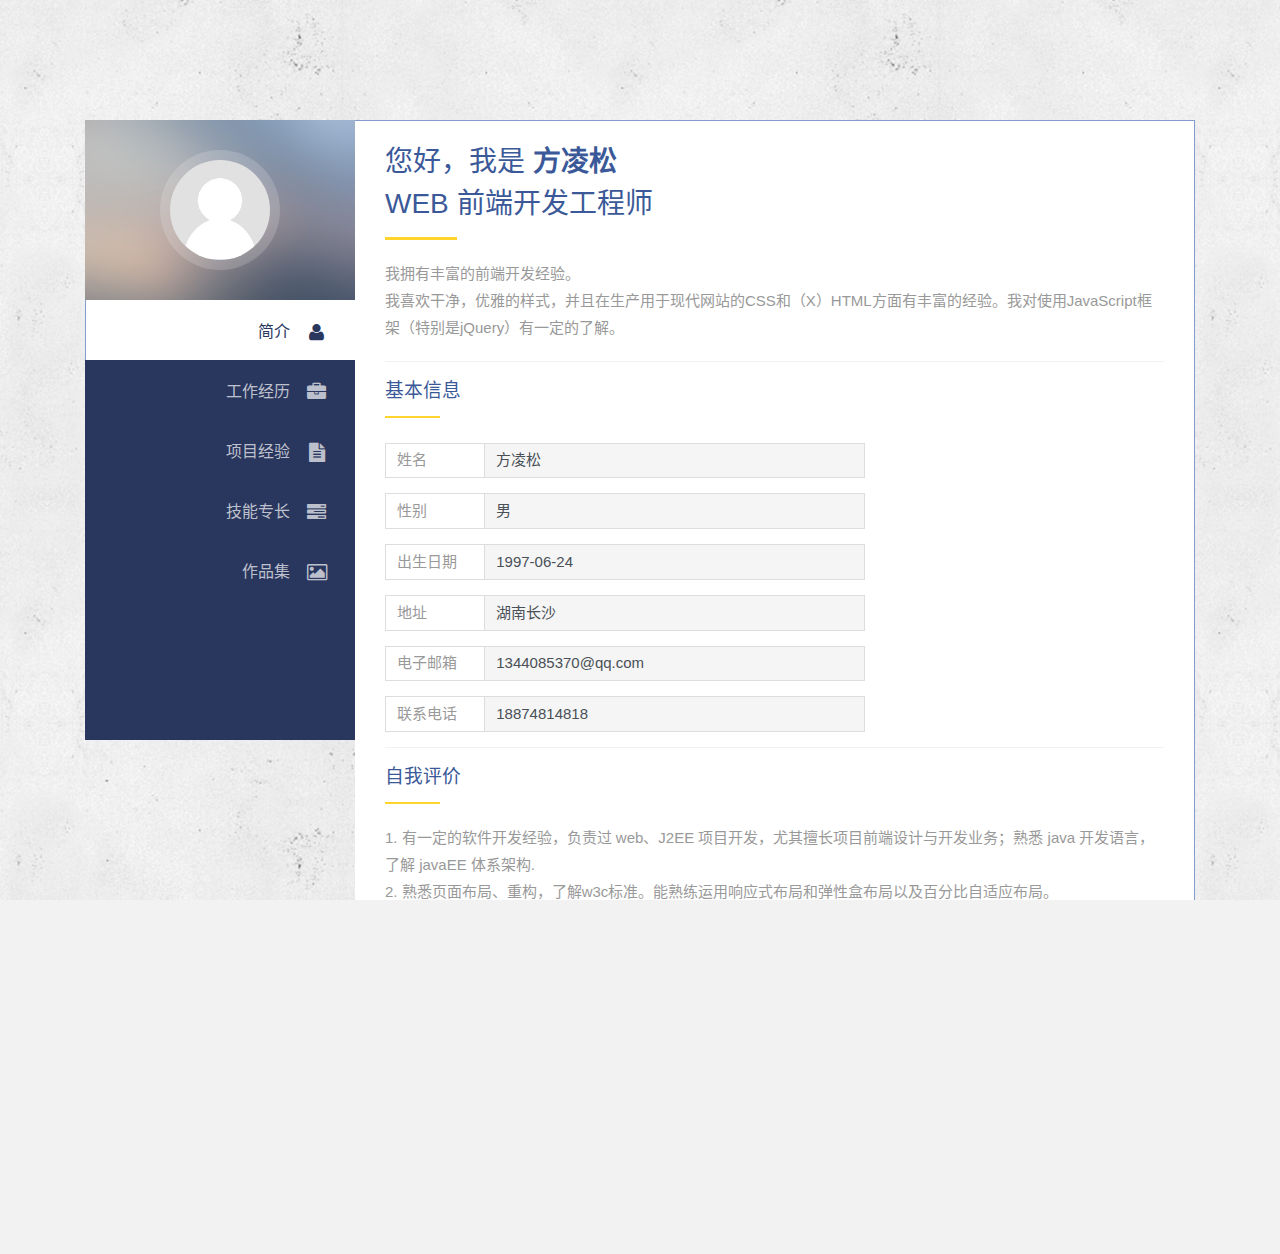
<file: index.html>
<!DOCTYPE html>
<html lang="zh-CN">
<head>
    <meta charset="UTF-8">
    <meta name="renderer" content="webkit">
    <meta http-equiv="X-UA-Compatible" content="IE=edge,chrome=1">
    <meta name="viewport" content="width=device-width, initial-scale=1.0, maximum-scale=1.0, user-scalable=no;"/>
    <title>WEB RESUME</title>
    <!-- CSS -->
    <link href="src/lib/bootstrap-4.0.0/css/bootstrap.min.css" rel="stylesheet" type="text/css">
    <link href="src/lib/magnify/jquery.magnify.css" rel="stylesheet" type="text/css">
    <link href="src/lib/layui/css/layui.css" media="all" rel="stylesheet" type="text/css">
    
    <!--[if lt IE 9]>
    <script src="https://cdn.staticfile.org/html5shiv/r29/html5.min.js"></script>
    <script src="https://cdn.staticfile.org/respond.js/1.4.2/respond.min.js"></script>
    <![endif]-->
    
    <script>
        /^http(s*):\/\//.test(location.href) || alert('请先部署到 localhost 下再访问');
    </script>
</head>
<body class="bg-wall">

<div id="RESUME_app"></div>

<script src="src/lib/jquery-2.1.1.js"></script>
<script src="src/lib/bootstrap-4.0.0/js/bootstrap.bundle.min.js"></script>
<script src="src/lib/magnify/jquery.magnify.js"></script>
<script src="src/lib/jquery.mixitup.min.js"></script>
<script src="src/lib/layui/layui.js"></script>
<script>
    
    layui.config({
        base: 'src/',
        version: '1.2.1'
    }).use('index');
    
</script>
</body>
</html>
</file>
<file: src/lib/layui/css/layui.css>
/** layui-v2.5.6 MIT License By https://www.layui.com */
 .layui-inline,img{display:inline-block;vertical-align:middle}h1,h2,h3,h4,h5,h6{font-weight:400}.layui-edge,.layui-header,.layui-inline,.layui-main{position:relative}.layui-body,.layui-edge,.layui-elip{overflow:hidden}.layui-btn,.layui-edge,.layui-inline,img{vertical-align:middle}.layui-btn,.layui-disabled,.layui-icon,.layui-unselect{-moz-user-select:none;-webkit-user-select:none;-ms-user-select:none}.layui-elip,.layui-form-checkbox span,.layui-form-pane .layui-form-label{text-overflow:ellipsis;white-space:nowrap}.layui-breadcrumb,.layui-tree-btnGroup{visibility:hidden}blockquote,body,button,dd,div,dl,dt,form,h1,h2,h3,h4,h5,h6,input,li,ol,p,pre,td,textarea,th,ul{margin:0;padding:0;-webkit-tap-highlight-color:rgba(0,0,0,0)}a:active,a:hover{outline:0}img{border:none}li{list-style:none}table{border-collapse:collapse;border-spacing:0}h4,h5,h6{font-size:100%}button,input,optgroup,option,select,textarea{font-family:inherit;font-size:inherit;font-style:inherit;font-weight:inherit;outline:0}pre{white-space:pre-wrap;white-space:-moz-pre-wrap;white-space:-pre-wrap;white-space:-o-pre-wrap;word-wrap:break-word}body{line-height:24px;font:14px Helvetica Neue,Helvetica,PingFang SC,Tahoma,Arial,sans-serif}hr{height:1px;margin:10px 0;border:0;clear:both}a{color:#333;text-decoration:none}a:hover{color:#777}a cite{font-style:normal;*cursor:pointer}.layui-border-box,.layui-border-box *{box-sizing:border-box}.layui-box,.layui-box *{box-sizing:content-box}.layui-clear{clear:both;*zoom:1}.layui-clear:after{content:'\20';clear:both;*zoom:1;display:block;height:0}.layui-inline{*display:inline;*zoom:1}.layui-edge{display:inline-block;width:0;height:0;border-width:6px;border-style:dashed;border-color:transparent}.layui-edge-top{top:-4px;border-bottom-color:#999;border-bottom-style:solid}.layui-edge-right{border-left-color:#999;border-left-style:solid}.layui-edge-bottom{top:2px;border-top-color:#999;border-top-style:solid}.layui-edge-left{border-right-color:#999;border-right-style:solid}.layui-disabled,.layui-disabled:hover{color:#d2d2d2!important;cursor:not-allowed!important}.layui-circle{border-radius:100%}.layui-show{display:block!important}.layui-hide{display:none!important}@font-face{font-family:layui-icon;src:url(../font/iconfont.eot?v=256);src:url(../font/iconfont.eot?v=256#iefix) format('embedded-opentype'),url(../font/iconfont.woff2?v=256) format('woff2'),url(../font/iconfont.woff?v=256) format('woff'),url(../font/iconfont.ttf?v=256) format('truetype'),url(../font/iconfont.svg?v=256#layui-icon) format('svg')}.layui-icon{font-family:layui-icon!important;font-size:16px;font-style:normal;-webkit-font-smoothing:antialiased;-moz-osx-font-smoothing:grayscale}.layui-icon-reply-fill:before{content:"\e611"}.layui-icon-set-fill:before{content:"\e614"}.layui-icon-menu-fill:before{content:"\e60f"}.layui-icon-search:before{content:"\e615"}.layui-icon-share:before{content:"\e641"}.layui-icon-set-sm:before{content:"\e620"}.layui-icon-engine:before{content:"\e628"}.layui-icon-close:before{content:"\1006"}.layui-icon-close-fill:before{content:"\1007"}.layui-icon-chart-screen:before{content:"\e629"}.layui-icon-star:before{content:"\e600"}.layui-icon-circle-dot:before{content:"\e617"}.layui-icon-chat:before{content:"\e606"}.layui-icon-release:before{content:"\e609"}.layui-icon-list:before{content:"\e60a"}.layui-icon-chart:before{content:"\e62c"}.layui-icon-ok-circle:before{content:"\1005"}.layui-icon-layim-theme:before{content:"\e61b"}.layui-icon-table:before{content:"\e62d"}.layui-icon-right:before{content:"\e602"}.layui-icon-left:before{content:"\e603"}.layui-icon-cart-simple:before{content:"\e698"}.layui-icon-face-cry:before{content:"\e69c"}.layui-icon-face-smile:before{content:"\e6af"}.layui-icon-survey:before{content:"\e6b2"}.layui-icon-tree:before{content:"\e62e"}.layui-icon-ie:before{content:"\e7bb"}.layui-icon-upload-circle:before{content:"\e62f"}.layui-icon-add-circle:before{content:"\e61f"}.layui-icon-download-circle:before{content:"\e601"}.layui-icon-templeate-1:before{content:"\e630"}.layui-icon-util:before{content:"\e631"}.layui-icon-face-surprised:before{content:"\e664"}.layui-icon-edit:before{content:"\e642"}.layui-icon-speaker:before{content:"\e645"}.layui-icon-down:before{content:"\e61a"}.layui-icon-file:before{content:"\e621"}.layui-icon-layouts:before{content:"\e632"}.layui-icon-rate-half:before{content:"\e6c9"}.layui-icon-add-circle-fine:before{content:"\e608"}.layui-icon-prev-circle:before{content:"\e633"}.layui-icon-read:before{content:"\e705"}.layui-icon-404:before{content:"\e61c"}.layui-icon-carousel:before{content:"\e634"}.layui-icon-help:before{content:"\e607"}.layui-icon-code-circle:before{content:"\e635"}.layui-icon-windows:before{content:"\e67f"}.layui-icon-water:before{content:"\e636"}.layui-icon-username:before{content:"\e66f"}.layui-icon-find-fill:before{content:"\e670"}.layui-icon-about:before{content:"\e60b"}.layui-icon-location:before{content:"\e715"}.layui-icon-up:before{content:"\e619"}.layui-icon-pause:before{content:"\e651"}.layui-icon-date:before{content:"\e637"}.layui-icon-layim-uploadfile:before{content:"\e61d"}.layui-icon-delete:before{content:"\e640"}.layui-icon-play:before{content:"\e652"}.layui-icon-top:before{content:"\e604"}.layui-icon-firefox:before{content:"\e686"}.layui-icon-friends:before{content:"\e612"}.layui-icon-refresh-3:before{content:"\e9aa"}.layui-icon-ok:before{content:"\e605"}.layui-icon-layer:before{content:"\e638"}.layui-icon-face-smile-fine:before{content:"\e60c"}.layui-icon-dollar:before{content:"\e659"}.layui-icon-group:before{content:"\e613"}.layui-icon-layim-download:before{content:"\e61e"}.layui-icon-picture-fine:before{content:"\e60d"}.layui-icon-link:before{content:"\e64c"}.layui-icon-diamond:before{content:"\e735"}.layui-icon-log:before{content:"\e60e"}.layui-icon-key:before{content:"\e683"}.layui-icon-rate-solid:before{content:"\e67a"}.layui-icon-fonts-del:before{content:"\e64f"}.layui-icon-unlink:before{content:"\e64d"}.layui-icon-fonts-clear:before{content:"\e639"}.layui-icon-triangle-r:before{content:"\e623"}.layui-icon-circle:before{content:"\e63f"}.layui-icon-radio:before{content:"\e643"}.layui-icon-align-center:before{content:"\e647"}.layui-icon-align-right:before{content:"\e648"}.layui-icon-align-left:before{content:"\e649"}.layui-icon-loading-1:before{content:"\e63e"}.layui-icon-return:before{content:"\e65c"}.layui-icon-fonts-strong:before{content:"\e62b"}.layui-icon-upload:before{content:"\e67c"}.layui-icon-dialogue:before{content:"\e63a"}.layui-icon-video:before{content:"\e6ed"}.layui-icon-headset:before{content:"\e6fc"}.layui-icon-cellphone-fine:before{content:"\e63b"}.layui-icon-add-1:before{content:"\e654"}.layui-icon-face-smile-b:before{content:"\e650"}.layui-icon-fonts-html:before{content:"\e64b"}.layui-icon-screen-full:before{content:"\e622"}.layui-icon-form:before{content:"\e63c"}.layui-icon-cart:before{content:"\e657"}.layui-icon-camera-fill:before{content:"\e65d"}.layui-icon-tabs:before{content:"\e62a"}.layui-icon-heart-fill:before{content:"\e68f"}.layui-icon-fonts-code:before{content:"\e64e"}.layui-icon-ios:before{content:"\e680"}.layui-icon-at:before{content:"\e687"}.layui-icon-fire:before{content:"\e756"}.layui-icon-set:before{content:"\e716"}.layui-icon-fonts-u:before{content:"\e646"}.layui-icon-triangle-d:before{content:"\e625"}.layui-icon-tips:before{content:"\e702"}.layui-icon-picture:before{content:"\e64a"}.layui-icon-more-vertical:before{content:"\e671"}.layui-icon-bluetooth:before{content:"\e689"}.layui-icon-flag:before{content:"\e66c"}.layui-icon-loading:before{content:"\e63d"}.layui-icon-fonts-i:before{content:"\e644"}.layui-icon-refresh-1:before{content:"\e666"}.layui-icon-rmb:before{content:"\e65e"}.layui-icon-addition:before{content:"\e624"}.layui-icon-home:before{content:"\e68e"}.layui-icon-time:before{content:"\e68d"}.layui-icon-user:before{content:"\e770"}.layui-icon-notice:before{content:"\e667"}.layui-icon-chrome:before{content:"\e68a"}.layui-icon-edge:before{content:"\e68b"}.layui-icon-login-weibo:before{content:"\e675"}.layui-icon-voice:before{content:"\e688"}.layui-icon-upload-drag:before{content:"\e681"}.layui-icon-login-qq:before{content:"\e676"}.layui-icon-snowflake:before{content:"\e6b1"}.layui-icon-heart:before{content:"\e68c"}.layui-icon-logout:before{content:"\e682"}.layui-icon-file-b:before{content:"\e655"}.layui-icon-template:before{content:"\e663"}.layui-icon-transfer:before{content:"\e691"}.layui-icon-auz:before{content:"\e672"}.layui-icon-console:before{content:"\e665"}.layui-icon-app:before{content:"\e653"}.layui-icon-prev:before{content:"\e65a"}.layui-icon-website:before{content:"\e7ae"}.layui-icon-next:before{content:"\e65b"}.layui-icon-component:before{content:"\e857"}.layui-icon-android:before{content:"\e684"}.layui-icon-more:before{content:"\e65f"}.layui-icon-login-wechat:before{content:"\e677"}.layui-icon-shrink-right:before{content:"\e668"}.layui-icon-spread-left:before{content:"\e66b"}.layui-icon-camera:before{content:"\e660"}.layui-icon-note:before{content:"\e66e"}.layui-icon-refresh:before{content:"\e669"}.layui-icon-female:before{content:"\e661"}.layui-icon-male:before{content:"\e662"}.layui-icon-screen-restore:before{content:"\e758"}.layui-icon-password:before{content:"\e673"}.layui-icon-senior:before{content:"\e674"}.layui-icon-theme:before{content:"\e66a"}.layui-icon-tread:before{content:"\e6c5"}.layui-icon-praise:before{content:"\e6c6"}.layui-icon-star-fill:before{content:"\e658"}.layui-icon-rate:before{content:"\e67b"}.layui-icon-template-1:before{content:"\e656"}.layui-icon-vercode:before{content:"\e679"}.layui-icon-service:before{content:"\e626"}.layui-icon-cellphone:before{content:"\e678"}.layui-icon-print:before{content:"\e66d"}.layui-icon-cols:before{content:"\e610"}.layui-icon-wifi:before{content:"\e7e0"}.layui-icon-export:before{content:"\e67d"}.layui-icon-rss:before{content:"\e808"}.layui-icon-slider:before{content:"\e714"}.layui-icon-email:before{content:"\e618"}.layui-icon-subtraction:before{content:"\e67e"}.layui-icon-mike:before{content:"\e6dc"}.layui-icon-light:before{content:"\e748"}.layui-icon-gift:before{content:"\e627"}.layui-icon-mute:before{content:"\e685"}.layui-icon-reduce-circle:before{content:"\e616"}.layui-icon-music:before{content:"\e690"}.layui-main{width:1140px;margin:0 auto}.layui-header{z-index:1000;height:60px}.layui-header a:hover{transition:all .5s;-webkit-transition:all .5s}.layui-side{position:fixed;left:0;top:0;bottom:0;z-index:999;width:200px;overflow-x:hidden}.layui-side-scroll{position:relative;width:220px;height:100%;overflow-x:hidden}.layui-body{position:absolute;left:200px;right:0;top:0;bottom:0;z-index:998;width:auto;overflow-y:auto;box-sizing:border-box}.layui-layout-body{overflow:hidden}.layui-layout-admin .layui-header{background-color:#23262E}.layui-layout-admin .layui-side{top:60px;width:200px;overflow-x:hidden}.layui-layout-admin .layui-body{position:fixed;top:60px;bottom:44px}.layui-layout-admin .layui-main{width:auto;margin:0 15px}.layui-layout-admin .layui-footer{position:fixed;left:200px;right:0;bottom:0;height:44px;line-height:44px;padding:0 15px;background-color:#eee}.layui-layout-admin .layui-logo{position:absolute;left:0;top:0;width:200px;height:100%;line-height:60px;text-align:center;color:#009688;font-size:16px}.layui-layout-admin .layui-header .layui-nav{background:0 0}.layui-layout-left{position:absolute!important;left:200px;top:0}.layui-layout-right{position:absolute!important;right:0;top:0}.layui-container{position:relative;margin:0 auto;padding:0 15px;box-sizing:border-box}.layui-fluid{position:relative;margin:0 auto;padding:0 15px}.layui-row:after,.layui-row:before{content:'';display:block;clear:both}.layui-col-lg1,.layui-col-lg10,.layui-col-lg11,.layui-col-lg12,.layui-col-lg2,.layui-col-lg3,.layui-col-lg4,.layui-col-lg5,.layui-col-lg6,.layui-col-lg7,.layui-col-lg8,.layui-col-lg9,.layui-col-md1,.layui-col-md10,.layui-col-md11,.layui-col-md12,.layui-col-md2,.layui-col-md3,.layui-col-md4,.layui-col-md5,.layui-col-md6,.layui-col-md7,.layui-col-md8,.layui-col-md9,.layui-col-sm1,.layui-col-sm10,.layui-col-sm11,.layui-col-sm12,.layui-col-sm2,.layui-col-sm3,.layui-col-sm4,.layui-col-sm5,.layui-col-sm6,.layui-col-sm7,.layui-col-sm8,.layui-col-sm9,.layui-col-xs1,.layui-col-xs10,.layui-col-xs11,.layui-col-xs12,.layui-col-xs2,.layui-col-xs3,.layui-col-xs4,.layui-col-xs5,.layui-col-xs6,.layui-col-xs7,.layui-col-xs8,.layui-col-xs9{position:relative;display:block;box-sizing:border-box}.layui-col-xs1,.layui-col-xs10,.layui-col-xs11,.layui-col-xs12,.layui-col-xs2,.layui-col-xs3,.layui-col-xs4,.layui-col-xs5,.layui-col-xs6,.layui-col-xs7,.layui-col-xs8,.layui-col-xs9{float:left}.layui-col-xs1{width:8.33333333%}.layui-col-xs2{width:16.66666667%}.layui-col-xs3{width:25%}.layui-col-xs4{width:33.33333333%}.layui-col-xs5{width:41.66666667%}.layui-col-xs6{width:50%}.layui-col-xs7{width:58.33333333%}.layui-col-xs8{width:66.66666667%}.layui-col-xs9{width:75%}.layui-col-xs10{width:83.33333333%}.layui-col-xs11{width:91.66666667%}.layui-col-xs12{width:100%}.layui-col-xs-offset1{margin-left:8.33333333%}.layui-col-xs-offset2{margin-left:16.66666667%}.layui-col-xs-offset3{margin-left:25%}.layui-col-xs-offset4{margin-left:33.33333333%}.layui-col-xs-offset5{margin-left:41.66666667%}.layui-col-xs-offset6{margin-left:50%}.layui-col-xs-offset7{margin-left:58.33333333%}.layui-col-xs-offset8{margin-left:66.66666667%}.layui-col-xs-offset9{margin-left:75%}.layui-col-xs-offset10{margin-left:83.33333333%}.layui-col-xs-offset11{margin-left:91.66666667%}.layui-col-xs-offset12{margin-left:100%}@media screen and (max-width:768px){.layui-hide-xs{display:none!important}.layui-show-xs-block{display:block!important}.layui-show-xs-inline{display:inline!important}.layui-show-xs-inline-block{display:inline-block!important}}@media screen and (min-width:768px){.layui-container{width:750px}.layui-hide-sm{display:none!important}.layui-show-sm-block{display:block!important}.layui-show-sm-inline{display:inline!important}.layui-show-sm-inline-block{display:inline-block!important}.layui-col-sm1,.layui-col-sm10,.layui-col-sm11,.layui-col-sm12,.layui-col-sm2,.layui-col-sm3,.layui-col-sm4,.layui-col-sm5,.layui-col-sm6,.layui-col-sm7,.layui-col-sm8,.layui-col-sm9{float:left}.layui-col-sm1{width:8.33333333%}.layui-col-sm2{width:16.66666667%}.layui-col-sm3{width:25%}.layui-col-sm4{width:33.33333333%}.layui-col-sm5{width:41.66666667%}.layui-col-sm6{width:50%}.layui-col-sm7{width:58.33333333%}.layui-col-sm8{width:66.66666667%}.layui-col-sm9{width:75%}.layui-col-sm10{width:83.33333333%}.layui-col-sm11{width:91.66666667%}.layui-col-sm12{width:100%}.layui-col-sm-offset1{margin-left:8.33333333%}.layui-col-sm-offset2{margin-left:16.66666667%}.layui-col-sm-offset3{margin-left:25%}.layui-col-sm-offset4{margin-left:33.33333333%}.layui-col-sm-offset5{margin-left:41.66666667%}.layui-col-sm-offset6{margin-left:50%}.layui-col-sm-offset7{margin-left:58.33333333%}.layui-col-sm-offset8{margin-left:66.66666667%}.layui-col-sm-offset9{margin-left:75%}.layui-col-sm-offset10{margin-left:83.33333333%}.layui-col-sm-offset11{margin-left:91.66666667%}.layui-col-sm-offset12{margin-left:100%}}@media screen and (min-width:992px){.layui-container{width:970px}.layui-hide-md{display:none!important}.layui-show-md-block{display:block!important}.layui-show-md-inline{display:inline!important}.layui-show-md-inline-block{display:inline-block!important}.layui-col-md1,.layui-col-md10,.layui-col-md11,.layui-col-md12,.layui-col-md2,.layui-col-md3,.layui-col-md4,.layui-col-md5,.layui-col-md6,.layui-col-md7,.layui-col-md8,.layui-col-md9{float:left}.layui-col-md1{width:8.33333333%}.layui-col-md2{width:16.66666667%}.layui-col-md3{width:25%}.layui-col-md4{width:33.33333333%}.layui-col-md5{width:41.66666667%}.layui-col-md6{width:50%}.layui-col-md7{width:58.33333333%}.layui-col-md8{width:66.66666667%}.layui-col-md9{width:75%}.layui-col-md10{width:83.33333333%}.layui-col-md11{width:91.66666667%}.layui-col-md12{width:100%}.layui-col-md-offset1{margin-left:8.33333333%}.layui-col-md-offset2{margin-left:16.66666667%}.layui-col-md-offset3{margin-left:25%}.layui-col-md-offset4{margin-left:33.33333333%}.layui-col-md-offset5{margin-left:41.66666667%}.layui-col-md-offset6{margin-left:50%}.layui-col-md-offset7{margin-left:58.33333333%}.layui-col-md-offset8{margin-left:66.66666667%}.layui-col-md-offset9{margin-left:75%}.layui-col-md-offset10{margin-left:83.33333333%}.layui-col-md-offset11{margin-left:91.66666667%}.layui-col-md-offset12{margin-left:100%}}@media screen and (min-width:1200px){.layui-container{width:1170px}.layui-hide-lg{display:none!important}.layui-show-lg-block{display:block!important}.layui-show-lg-inline{display:inline!important}.layui-show-lg-inline-block{display:inline-block!important}.layui-col-lg1,.layui-col-lg10,.layui-col-lg11,.layui-col-lg12,.layui-col-lg2,.layui-col-lg3,.layui-col-lg4,.layui-col-lg5,.layui-col-lg6,.layui-col-lg7,.layui-col-lg8,.layui-col-lg9{float:left}.layui-col-lg1{width:8.33333333%}.layui-col-lg2{width:16.66666667%}.layui-col-lg3{width:25%}.layui-col-lg4{width:33.33333333%}.layui-col-lg5{width:41.66666667%}.layui-col-lg6{width:50%}.layui-col-lg7{width:58.33333333%}.layui-col-lg8{width:66.66666667%}.layui-col-lg9{width:75%}.layui-col-lg10{width:83.33333333%}.layui-col-lg11{width:91.66666667%}.layui-col-lg12{width:100%}.layui-col-lg-offset1{margin-left:8.33333333%}.layui-col-lg-offset2{margin-left:16.66666667%}.layui-col-lg-offset3{margin-left:25%}.layui-col-lg-offset4{margin-left:33.33333333%}.layui-col-lg-offset5{margin-left:41.66666667%}.layui-col-lg-offset6{margin-left:50%}.layui-col-lg-offset7{margin-left:58.33333333%}.layui-col-lg-offset8{margin-left:66.66666667%}.layui-col-lg-offset9{margin-left:75%}.layui-col-lg-offset10{margin-left:83.33333333%}.layui-col-lg-offset11{margin-left:91.66666667%}.layui-col-lg-offset12{margin-left:100%}}.layui-col-space1{margin:-.5px}.layui-col-space1>*{padding:.5px}.layui-col-space2{margin:-1px}.layui-col-space2>*{padding:1px}.layui-col-space4{margin:-2px}.layui-col-space4>*{padding:2px}.layui-col-space5{margin:-2.5px}.layui-col-space5>*{padding:2.5px}.layui-col-space6{margin:-3px}.layui-col-space6>*{padding:3px}.layui-col-space8{margin:-4px}.layui-col-space8>*{padding:4px}.layui-col-space10{margin:-5px}.layui-col-space10>*{padding:5px}.layui-col-space12{margin:-6px}.layui-col-space12>*{padding:6px}.layui-col-space14{margin:-7px}.layui-col-space14>*{padding:7px}.layui-col-space15{margin:-7.5px}.layui-col-space15>*{padding:7.5px}.layui-col-space16{margin:-8px}.layui-col-space16>*{padding:8px}.layui-col-space18{margin:-9px}.layui-col-space18>*{padding:9px}.layui-col-space20{margin:-10px}.layui-col-space20>*{padding:10px}.layui-col-space22{margin:-11px}.layui-col-space22>*{padding:11px}.layui-col-space24{margin:-12px}.layui-col-space24>*{padding:12px}.layui-col-space25{margin:-12.5px}.layui-col-space25>*{padding:12.5px}.layui-col-space26{margin:-13px}.layui-col-space26>*{padding:13px}.layui-col-space28{margin:-14px}.layui-col-space28>*{padding:14px}.layui-col-space30{margin:-15px}.layui-col-space30>*{padding:15px}.layui-btn,.layui-input,.layui-select,.layui-textarea,.layui-upload-button{outline:0;-webkit-appearance:none;transition:all .3s;-webkit-transition:all .3s;box-sizing:border-box}.layui-elem-quote{margin-bottom:10px;padding:15px;line-height:22px;border-left:5px solid #009688;border-radius:0 2px 2px 0;background-color:#f2f2f2}.layui-quote-nm{border-style:solid;border-width:1px 1px 1px 5px;background:0 0}.layui-elem-field{margin-bottom:10px;padding:0;border-width:1px;border-style:solid}.layui-elem-field legend{margin-left:20px;padding:0 10px;font-size:20px;font-weight:300}.layui-field-title{margin:10px 0 20px;border-width:1px 0 0}.layui-field-box{padding:10px 15px}.layui-field-title .layui-field-box{padding:10px 0}.layui-progress{position:relative;height:6px;border-radius:20px;background-color:#e2e2e2}.layui-progress-bar{position:absolute;left:0;top:0;width:0;max-width:100%;height:6px;border-radius:20px;text-align:right;background-color:#5FB878;transition:all .3s;-webkit-transition:all .3s}.layui-progress-big,.layui-progress-big .layui-progress-bar{height:18px;line-height:18px}.layui-progress-text{position:relative;top:-20px;line-height:18px;font-size:12px;color:#666}.layui-progress-big .layui-progress-text{position:static;padding:0 10px;color:#fff}.layui-collapse{border-width:1px;border-style:solid;border-radius:2px}.layui-colla-content,.layui-colla-item{border-top-width:1px;border-top-style:solid}.layui-colla-item:first-child{border-top:none}.layui-colla-title{position:relative;height:42px;line-height:42px;padding:0 15px 0 35px;color:#333;background-color:#f2f2f2;cursor:pointer;font-size:14px;overflow:hidden}.layui-colla-content{display:none;padding:10px 15px;line-height:22px;color:#666}.layui-colla-icon{position:absolute;left:15px;top:0;font-size:14px}.layui-card{margin-bottom:15px;border-radius:2px;background-color:#fff;box-shadow:0 1px 2px 0 rgba(0,0,0,.05)}.layui-card:last-child{margin-bottom:0}.layui-card-header{position:relative;height:42px;line-height:42px;padding:0 15px;border-bottom:1px solid #f6f6f6;color:#333;border-radius:2px 2px 0 0;font-size:14px}.layui-bg-black,.layui-bg-blue,.layui-bg-cyan,.layui-bg-green,.layui-bg-orange,.layui-bg-red{color:#fff!important}.layui-card-body{position:relative;padding:10px 15px;line-height:24px}.layui-card-body[pad15]{padding:15px}.layui-card-body[pad20]{padding:20px}.layui-card-body .layui-table{margin:5px 0}.layui-card .layui-tab{margin:0}.layui-panel-window{position:relative;padding:15px;border-radius:0;border-top:5px solid #E6E6E6;background-color:#fff}.layui-auxiliar-moving{position:fixed;left:0;right:0;top:0;bottom:0;width:100%;height:100%;background:0 0;z-index:9999999999}.layui-form-label,.layui-form-mid,.layui-form-select,.layui-input-block,.layui-input-inline,.layui-textarea{position:relative}.layui-bg-red{background-color:#FF5722!important}.layui-bg-orange{background-color:#FFB800!important}.layui-bg-green{background-color:#009688!important}.layui-bg-cyan{background-color:#2F4056!important}.layui-bg-blue{background-color:#1E9FFF!important}.layui-bg-black{background-color:#393D49!important}.layui-bg-gray{background-color:#eee!important;color:#666!important}.layui-badge-rim,.layui-colla-content,.layui-colla-item,.layui-collapse,.layui-elem-field,.layui-form-pane .layui-form-item[pane],.layui-form-pane .layui-form-label,.layui-input,.layui-layedit,.layui-layedit-tool,.layui-quote-nm,.layui-select,.layui-tab-bar,.layui-tab-card,.layui-tab-title,.layui-tab-title .layui-this:after,.layui-textarea{border-color:#e6e6e6}.layui-timeline-item:before,hr{background-color:#e6e6e6}.layui-text{line-height:22px;font-size:14px;color:#666}.layui-text h1,.layui-text h2,.layui-text h3{font-weight:500;color:#333}.layui-text h1{font-size:30px}.layui-text h2{font-size:24px}.layui-text h3{font-size:18px}.layui-text a:not(.layui-btn){color:#01AAED}.layui-text a:not(.layui-btn):hover{text-decoration:underline}.layui-text ul{padding:5px 0 5px 15px}.layui-text ul li{margin-top:5px;list-style-type:disc}.layui-text em,.layui-word-aux{color:#999!important;padding:0 5px!important}.layui-btn{display:inline-block;height:38px;line-height:38px;padding:0 18px;background-color:#009688;color:#fff;white-space:nowrap;text-align:center;font-size:14px;border:none;border-radius:2px;cursor:pointer}.layui-btn:hover{opacity:.8;filter:alpha(opacity=80);color:#fff}.layui-btn:active{opacity:1;filter:alpha(opacity=100)}.layui-btn+.layui-btn{margin-left:10px}.layui-btn-container{font-size:0}.layui-btn-container .layui-btn{margin-right:10px;margin-bottom:10px}.layui-btn-container .layui-btn+.layui-btn{margin-left:0}.layui-table .layui-btn-container .layui-btn{margin-bottom:9px}.layui-btn-radius{border-radius:100px}.layui-btn .layui-icon{margin-right:3px;font-size:18px;vertical-align:bottom;vertical-align:middle\9}.layui-btn-primary{border:1px solid #C9C9C9;background-color:#fff;color:#555}.layui-btn-primary:hover{border-color:#009688;color:#333}.layui-btn-normal{background-color:#1E9FFF}.layui-btn-warm{background-color:#FFB800}.layui-btn-danger{background-color:#FF5722}.layui-btn-checked{background-color:#5FB878}.layui-btn-disabled,.layui-btn-disabled:active,.layui-btn-disabled:hover{border:1px solid #e6e6e6;background-color:#FBFBFB;color:#C9C9C9;cursor:not-allowed;opacity:1}.layui-btn-lg{height:44px;line-height:44px;padding:0 25px;font-size:16px}.layui-btn-sm{height:30px;line-height:30px;padding:0 10px;font-size:12px}.layui-btn-sm i{font-size:16px!important}.layui-btn-xs{height:22px;line-height:22px;padding:0 5px;font-size:12px}.layui-btn-xs i{font-size:14px!important}.layui-btn-group{display:inline-block;vertical-align:middle;font-size:0}.layui-btn-group .layui-btn{margin-left:0!important;margin-right:0!important;border-left:1px solid rgba(255,255,255,.5);border-radius:0}.layui-btn-group .layui-btn-primary{border-left:none}.layui-btn-group .layui-btn-primary:hover{border-color:#C9C9C9;color:#009688}.layui-btn-group .layui-btn:first-child{border-left:none;border-radius:2px 0 0 2px}.layui-btn-group .layui-btn-primary:first-child{border-left:1px solid #c9c9c9}.layui-btn-group .layui-btn:last-child{border-radius:0 2px 2px 0}.layui-btn-group .layui-btn+.layui-btn{margin-left:0}.layui-btn-group+.layui-btn-group{margin-left:10px}.layui-btn-fluid{width:100%}.layui-input,.layui-select,.layui-textarea{height:38px;line-height:1.3;line-height:38px\9;border-width:1px;border-style:solid;background-color:#fff;border-radius:2px}.layui-input::-webkit-input-placeholder,.layui-select::-webkit-input-placeholder,.layui-textarea::-webkit-input-placeholder{line-height:1.3}.layui-input,.layui-textarea{display:block;width:100%;padding-left:10px}.layui-input:hover,.layui-textarea:hover{border-color:#D2D2D2!important}.layui-input:focus,.layui-textarea:focus{border-color:#C9C9C9!important}.layui-textarea{min-height:100px;height:auto;line-height:20px;padding:6px 10px;resize:vertical}.layui-select{padding:0 10px}.layui-form input[type=checkbox],.layui-form input[type=radio],.layui-form select{display:none}.layui-form [lay-ignore]{display:initial}.layui-form-item{margin-bottom:15px;clear:both;*zoom:1}.layui-form-item:after{content:'\20';clear:both;*zoom:1;display:block;height:0}.layui-form-label{float:left;display:block;padding:9px 15px;width:80px;font-weight:400;line-height:20px;text-align:right}.layui-form-label-col{display:block;float:none;padding:9px 0;line-height:20px;text-align:left}.layui-form-item .layui-inline{margin-bottom:5px;margin-right:10px}.layui-input-block{margin-left:110px;min-height:36px}.layui-input-inline{display:inline-block;vertical-align:middle}.layui-form-item .layui-input-inline{float:left;width:190px;margin-right:10px}.layui-form-text .layui-input-inline{width:auto}.layui-form-mid{float:left;display:block;padding:9px 0!important;line-height:20px;margin-right:10px}.layui-form-danger+.layui-form-select .layui-input,.layui-form-danger:focus{border-color:#FF5722!important}.layui-form-select .layui-input{padding-right:30px;cursor:pointer}.layui-form-select .layui-edge{position:absolute;right:10px;top:50%;margin-top:-3px;cursor:pointer;border-width:6px;border-top-color:#c2c2c2;border-top-style:solid;transition:all .3s;-webkit-transition:all .3s}.layui-form-select dl{display:none;position:absolute;left:0;top:42px;padding:5px 0;z-index:899;min-width:100%;border:1px solid #d2d2d2;max-height:300px;overflow-y:auto;background-color:#fff;border-radius:2px;box-shadow:0 2px 4px rgba(0,0,0,.12);box-sizing:border-box}.layui-form-select dl dd,.layui-form-select dl dt{padding:0 10px;line-height:36px;white-space:nowrap;overflow:hidden;text-overflow:ellipsis}.layui-form-select dl dt{font-size:12px;color:#999}.layui-form-select dl dd{cursor:pointer}.layui-form-select dl dd:hover{background-color:#f2f2f2;-webkit-transition:.5s all;transition:.5s all}.layui-form-select .layui-select-group dd{padding-left:20px}.layui-form-select dl dd.layui-select-tips{padding-left:10px!important;color:#999}.layui-form-select dl dd.layui-this{background-color:#5FB878;color:#fff}.layui-form-checkbox,.layui-form-select dl dd.layui-disabled{background-color:#fff}.layui-form-selected dl{display:block}.layui-form-checkbox,.layui-form-checkbox *,.layui-form-switch{display:inline-block;vertical-align:middle}.layui-form-selected .layui-edge{margin-top:-9px;-webkit-transform:rotate(180deg);transform:rotate(180deg);margin-top:-3px\9}:root .layui-form-selected .layui-edge{margin-top:-9px\0/IE9}.layui-form-selectup dl{top:auto;bottom:42px}.layui-select-none{margin:5px 0;text-align:center;color:#999}.layui-select-disabled .layui-disabled{border-color:#eee!important}.layui-select-disabled .layui-edge{border-top-color:#d2d2d2}.layui-form-checkbox{position:relative;height:30px;line-height:30px;margin-right:10px;padding-right:30px;cursor:pointer;font-size:0;-webkit-transition:.1s linear;transition:.1s linear;box-sizing:border-box}.layui-form-checkbox span{padding:0 10px;height:100%;font-size:14px;border-radius:2px 0 0 2px;background-color:#d2d2d2;color:#fff;overflow:hidden}.layui-form-checkbox:hover span{background-color:#c2c2c2}.layui-form-checkbox i{position:absolute;right:0;top:0;width:30px;height:28px;border:1px solid #d2d2d2;border-left:none;border-radius:0 2px 2px 0;color:#fff;font-size:20px;text-align:center}.layui-form-checkbox:hover i{border-color:#c2c2c2;color:#c2c2c2}.layui-form-checked,.layui-form-checked:hover{border-color:#5FB878}.layui-form-checked span,.layui-form-checked:hover span{background-color:#5FB878}.layui-form-checked i,.layui-form-checked:hover i{color:#5FB878}.layui-form-item .layui-form-checkbox{margin-top:4px}.layui-form-checkbox[lay-skin=primary]{height:auto!important;line-height:normal!important;min-width:18px;min-height:18px;border:none!important;margin-right:0;padding-left:28px;padding-right:0;background:0 0}.layui-form-checkbox[lay-skin=primary] span{padding-left:0;padding-right:15px;line-height:18px;background:0 0;color:#666}.layui-form-checkbox[lay-skin=primary] i{right:auto;left:0;width:16px;height:16px;line-height:16px;border:1px solid #d2d2d2;font-size:12px;border-radius:2px;background-color:#fff;-webkit-transition:.1s linear;transition:.1s linear}.layui-form-checkbox[lay-skin=primary]:hover i{border-color:#5FB878;color:#fff}.layui-form-checked[lay-skin=primary] i{border-color:#5FB878!important;background-color:#5FB878;color:#fff}.layui-checkbox-disbaled[lay-skin=primary] span{background:0 0!important;color:#c2c2c2}.layui-checkbox-disbaled[lay-skin=primary]:hover i{border-color:#d2d2d2}.layui-form-item .layui-form-checkbox[lay-skin=primary]{margin-top:10px}.layui-form-switch{position:relative;height:22px;line-height:22px;min-width:35px;padding:0 5px;margin-top:8px;border:1px solid #d2d2d2;border-radius:20px;cursor:pointer;background-color:#fff;-webkit-transition:.1s linear;transition:.1s linear}.layui-form-switch i{position:absolute;left:5px;top:3px;width:16px;height:16px;border-radius:20px;background-color:#d2d2d2;-webkit-transition:.1s linear;transition:.1s linear}.layui-form-switch em{position:relative;top:0;width:25px;margin-left:21px;padding:0!important;text-align:center!important;color:#999!important;font-style:normal!important;font-size:12px}.layui-form-onswitch{border-color:#5FB878;background-color:#5FB878}.layui-checkbox-disbaled,.layui-checkbox-disbaled i{border-color:#e2e2e2!important}.layui-form-onswitch i{left:100%;margin-left:-21px;background-color:#fff}.layui-form-onswitch em{margin-left:5px;margin-right:21px;color:#fff!important}.layui-checkbox-disbaled span{background-color:#e2e2e2!important}.layui-checkbox-disbaled:hover i{color:#fff!important}[lay-radio]{display:none}.layui-form-radio,.layui-form-radio *{display:inline-block;vertical-align:middle}.layui-form-radio{line-height:28px;margin:6px 10px 0 0;padding-right:10px;cursor:pointer;font-size:0}.layui-form-radio *{font-size:14px}.layui-form-radio>i{margin-right:8px;font-size:22px;color:#c2c2c2}.layui-form-radio>i:hover,.layui-form-radioed>i{color:#5FB878}.layui-radio-disbaled>i{color:#e2e2e2!important}.layui-form-pane .layui-form-label{width:110px;padding:8px 15px;height:38px;line-height:20px;border-width:1px;border-style:solid;border-radius:2px 0 0 2px;text-align:center;background-color:#FBFBFB;overflow:hidden;box-sizing:border-box}.layui-form-pane .layui-input-inline{margin-left:-1px}.layui-form-pane .layui-input-block{margin-left:110px;left:-1px}.layui-form-pane .layui-input{border-radius:0 2px 2px 0}.layui-form-pane .layui-form-text .layui-form-label{float:none;width:100%;border-radius:2px;box-sizing:border-box;text-align:left}.layui-form-pane .layui-form-text .layui-input-inline{display:block;margin:0;top:-1px;clear:both}.layui-form-pane .layui-form-text .layui-input-block{margin:0;left:0;top:-1px}.layui-form-pane .layui-form-text .layui-textarea{min-height:100px;border-radius:0 0 2px 2px}.layui-form-pane .layui-form-checkbox{margin:4px 0 4px 10px}.layui-form-pane .layui-form-radio,.layui-form-pane .layui-form-switch{margin-top:6px;margin-left:10px}.layui-form-pane .layui-form-item[pane]{position:relative;border-width:1px;border-style:solid}.layui-form-pane .layui-form-item[pane] .layui-form-label{position:absolute;left:0;top:0;height:100%;border-width:0 1px 0 0}.layui-form-pane .layui-form-item[pane] .layui-input-inline{margin-left:110px}@media screen and (max-width:450px){.layui-form-item .layui-form-label{text-overflow:ellipsis;overflow:hidden;white-space:nowrap}.layui-form-item .layui-inline{display:block;margin-right:0;margin-bottom:20px;clear:both}.layui-form-item .layui-inline:after{content:'\20';clear:both;display:block;height:0}.layui-form-item .layui-input-inline{display:block;float:none;left:-3px;width:auto;margin:0 0 10px 112px}.layui-form-item .layui-input-inline+.layui-form-mid{margin-left:110px;top:-5px;padding:0}.layui-form-item .layui-form-checkbox{margin-right:5px;margin-bottom:5px}}.layui-layedit{border-width:1px;border-style:solid;border-radius:2px}.layui-layedit-tool{padding:3px 5px;border-bottom-width:1px;border-bottom-style:solid;font-size:0}.layedit-tool-fixed{position:fixed;top:0;border-top:1px solid #e2e2e2}.layui-layedit-tool .layedit-tool-mid,.layui-layedit-tool .layui-icon{display:inline-block;vertical-align:middle;text-align:center;font-size:14px}.layui-layedit-tool .layui-icon{position:relative;width:32px;height:30px;line-height:30px;margin:3px 5px;color:#777;cursor:pointer;border-radius:2px}.layui-layedit-tool .layui-icon:hover{color:#393D49}.layui-layedit-tool .layui-icon:active{color:#000}.layui-layedit-tool .layedit-tool-active{background-color:#e2e2e2;color:#000}.layui-layedit-tool .layui-disabled,.layui-layedit-tool .layui-disabled:hover{color:#d2d2d2;cursor:not-allowed}.layui-layedit-tool .layedit-tool-mid{width:1px;height:18px;margin:0 10px;background-color:#d2d2d2}.layedit-tool-html{width:50px!important;font-size:30px!important}.layedit-tool-b,.layedit-tool-code,.layedit-tool-help{font-size:16px!important}.layedit-tool-d,.layedit-tool-face,.layedit-tool-image,.layedit-tool-unlink{font-size:18px!important}.layedit-tool-image input{position:absolute;font-size:0;left:0;top:0;width:100%;height:100%;opacity:.01;filter:Alpha(opacity=1);cursor:pointer}.layui-layedit-iframe iframe{display:block;width:100%}#LAY_layedit_code{overflow:hidden}.layui-laypage{display:inline-block;*display:inline;*zoom:1;vertical-align:middle;margin:10px 0;font-size:0}.layui-laypage>a:first-child,.layui-laypage>a:first-child em{border-radius:2px 0 0 2px}.layui-laypage>a:last-child,.layui-laypage>a:last-child em{border-radius:0 2px 2px 0}.layui-laypage>:first-child{margin-left:0!important}.layui-laypage>:last-child{margin-right:0!important}.layui-laypage a,.layui-laypage button,.layui-laypage input,.layui-laypage select,.layui-laypage span{border:1px solid #e2e2e2}.layui-laypage a,.layui-laypage span{display:inline-block;*display:inline;*zoom:1;vertical-align:middle;padding:0 15px;height:28px;line-height:28px;margin:0 -1px 5px 0;background-color:#fff;color:#333;font-size:12px}.layui-flow-more a *,.layui-laypage input,.layui-table-view select[lay-ignore]{display:inline-block}.layui-laypage a:hover{color:#009688}.layui-laypage em{font-style:normal}.layui-laypage .layui-laypage-spr{color:#999;font-weight:700}.layui-laypage a{text-decoration:none}.layui-laypage .layui-laypage-curr{position:relative}.layui-laypage .layui-laypage-curr em{position:relative;color:#fff}.layui-laypage .layui-laypage-curr .layui-laypage-em{position:absolute;left:-1px;top:-1px;padding:1px;width:100%;height:100%;background-color:#009688}.layui-laypage-em{border-radius:2px}.layui-laypage-next em,.layui-laypage-prev em{font-family:Sim sun;font-size:16px}.layui-laypage .layui-laypage-count,.layui-laypage .layui-laypage-limits,.layui-laypage .layui-laypage-refresh,.layui-laypage .layui-laypage-skip{margin-left:10px;margin-right:10px;padding:0;border:none}.layui-laypage .layui-laypage-limits,.layui-laypage .layui-laypage-refresh{vertical-align:top}.layui-laypage .layui-laypage-refresh i{font-size:18px;cursor:pointer}.layui-laypage select{height:22px;padding:3px;border-radius:2px;cursor:pointer}.layui-laypage .layui-laypage-skip{height:30px;line-height:30px;color:#999}.layui-laypage button,.layui-laypage input{height:30px;line-height:30px;border-radius:2px;vertical-align:top;background-color:#fff;box-sizing:border-box}.layui-laypage input{width:40px;margin:0 10px;padding:0 3px;text-align:center}.layui-laypage input:focus,.layui-laypage select:focus{border-color:#009688!important}.layui-laypage button{margin-left:10px;padding:0 10px;cursor:pointer}.layui-table,.layui-table-view{margin:10px 0}.layui-flow-more{margin:10px 0;text-align:center;color:#999;font-size:14px}.layui-flow-more a{height:32px;line-height:32px}.layui-flow-more a *{vertical-align:top}.layui-flow-more a cite{padding:0 20px;border-radius:3px;background-color:#eee;color:#333;font-style:normal}.layui-flow-more a cite:hover{opacity:.8}.layui-flow-more a i{font-size:30px;color:#737383}.layui-table{width:100%;background-color:#fff;color:#666}.layui-table tr{transition:all .3s;-webkit-transition:all .3s}.layui-table th{text-align:left;font-weight:400}.layui-table tbody tr:hover,.layui-table thead tr,.layui-table-click,.layui-table-header,.layui-table-hover,.layui-table-mend,.layui-table-patch,.layui-table-tool,.layui-table-total,.layui-table-total tr,.layui-table[lay-even] tr:nth-child(even){background-color:#f2f2f2}.layui-table td,.layui-table th,.layui-table-col-set,.layui-table-fixed-r,.layui-table-grid-down,.layui-table-header,.layui-table-page,.layui-table-tips-main,.layui-table-tool,.layui-table-total,.layui-table-view,.layui-table[lay-skin=line],.layui-table[lay-skin=row]{border-width:1px;border-style:solid;border-color:#e6e6e6}.layui-table td,.layui-table th{position:relative;padding:9px 15px;min-height:20px;line-height:20px;font-size:14px}.layui-table[lay-skin=line] td,.layui-table[lay-skin=line] th{border-width:0 0 1px}.layui-table[lay-skin=row] td,.layui-table[lay-skin=row] th{border-width:0 1px 0 0}.layui-table[lay-skin=nob] td,.layui-table[lay-skin=nob] th{border:none}.layui-table img{max-width:100px}.layui-table[lay-size=lg] td,.layui-table[lay-size=lg] th{padding:15px 30px}.layui-table-view .layui-table[lay-size=lg] .layui-table-cell{height:40px;line-height:40px}.layui-table[lay-size=sm] td,.layui-table[lay-size=sm] th{font-size:12px;padding:5px 10px}.layui-table-view .layui-table[lay-size=sm] .layui-table-cell{height:20px;line-height:20px}.layui-table[lay-data]{display:none}.layui-table-box{position:relative;overflow:hidden}.layui-table-view .layui-table{position:relative;width:auto;margin:0}.layui-table-view .layui-table[lay-skin=line]{border-width:0 1px 0 0}.layui-table-view .layui-table[lay-skin=row]{border-width:0 0 1px}.layui-table-view .layui-table td,.layui-table-view .layui-table th{padding:5px 0;border-top:none;border-left:none}.layui-table-view .layui-table th.layui-unselect .layui-table-cell span{cursor:pointer}.layui-table-view .layui-table td{cursor:default}.layui-table-view .layui-table td[data-edit=text]{cursor:text}.layui-table-view .layui-form-checkbox[lay-skin=primary] i{width:18px;height:18px}.layui-table-view .layui-form-radio{line-height:0;padding:0}.layui-table-view .layui-form-radio>i{margin:0;font-size:20px}.layui-table-init{position:absolute;left:0;top:0;width:100%;height:100%;text-align:center;z-index:110}.layui-table-init .layui-icon{position:absolute;left:50%;top:50%;margin:-15px 0 0 -15px;font-size:30px;color:#c2c2c2}.layui-table-header{border-width:0 0 1px;overflow:hidden}.layui-table-header .layui-table{margin-bottom:-1px}.layui-table-tool .layui-inline[lay-event]{position:relative;width:26px;height:26px;padding:5px;line-height:16px;margin-right:10px;text-align:center;color:#333;border:1px solid #ccc;cursor:pointer;-webkit-transition:.5s all;transition:.5s all}.layui-table-tool .layui-inline[lay-event]:hover{border:1px solid #999}.layui-table-tool-temp{padding-right:120px}.layui-table-tool-self{position:absolute;right:17px;top:10px}.layui-table-tool .layui-table-tool-self .layui-inline[lay-event]{margin:0 0 0 10px}.layui-table-tool-panel{position:absolute;top:29px;left:-1px;padding:5px 0;min-width:150px;min-height:40px;border:1px solid #d2d2d2;text-align:left;overflow-y:auto;background-color:#fff;box-shadow:0 2px 4px rgba(0,0,0,.12)}.layui-table-cell,.layui-table-tool-panel li{overflow:hidden;text-overflow:ellipsis;white-space:nowrap}.layui-table-tool-panel li{padding:0 10px;line-height:30px;-webkit-transition:.5s all;transition:.5s all}.layui-table-tool-panel li .layui-form-checkbox[lay-skin=primary]{width:100%;padding-left:28px}.layui-table-tool-panel li:hover{background-color:#f2f2f2}.layui-table-tool-panel li .layui-form-checkbox[lay-skin=primary] i{position:absolute;left:0;top:0}.layui-table-tool-panel li .layui-form-checkbox[lay-skin=primary] span{padding:0}.layui-table-tool .layui-table-tool-self .layui-table-tool-panel{left:auto;right:-1px}.layui-table-col-set{position:absolute;right:0;top:0;width:20px;height:100%;border-width:0 0 0 1px;background-color:#fff}.layui-table-sort{width:10px;height:20px;margin-left:5px;cursor:pointer!important}.layui-table-sort .layui-edge{position:absolute;left:5px;border-width:5px}.layui-table-sort .layui-table-sort-asc{top:3px;border-top:none;border-bottom-style:solid;border-bottom-color:#b2b2b2}.layui-table-sort .layui-table-sort-asc:hover{border-bottom-color:#666}.layui-table-sort .layui-table-sort-desc{bottom:5px;border-bottom:none;border-top-style:solid;border-top-color:#b2b2b2}.layui-table-sort .layui-table-sort-desc:hover{border-top-color:#666}.layui-table-sort[lay-sort=asc] .layui-table-sort-asc{border-bottom-color:#000}.layui-table-sort[lay-sort=desc] .layui-table-sort-desc{border-top-color:#000}.layui-table-cell{height:28px;line-height:28px;padding:0 15px;position:relative;box-sizing:border-box}.layui-table-cell .layui-form-checkbox[lay-skin=primary]{top:-1px;padding:0}.layui-table-cell .layui-table-link{color:#01AAED}.laytable-cell-checkbox,.laytable-cell-numbers,.laytable-cell-radio,.laytable-cell-space{padding:0;text-align:center}.layui-table-body{position:relative;overflow:auto;margin-right:-1px;margin-bottom:-1px}.layui-table-body .layui-none{line-height:26px;padding:15px;text-align:center;color:#999}.layui-table-fixed{position:absolute;left:0;top:0;z-index:101}.layui-table-fixed .layui-table-body{overflow:hidden}.layui-table-fixed-l{box-shadow:0 -1px 8px rgba(0,0,0,.08)}.layui-table-fixed-r{left:auto;right:-1px;border-width:0 0 0 1px;box-shadow:-1px 0 8px rgba(0,0,0,.08)}.layui-table-fixed-r .layui-table-header{position:relative;overflow:visible}.layui-table-mend{position:absolute;right:-49px;top:0;height:100%;width:50px}.layui-table-tool{position:relative;z-index:890;width:100%;min-height:50px;line-height:30px;padding:10px 15px;border-width:0 0 1px}.layui-table-tool .layui-btn-container{margin-bottom:-10px}.layui-table-page,.layui-table-total{border-width:1px 0 0;margin-bottom:-1px;overflow:hidden}.layui-table-page{position:relative;width:100%;padding:7px 7px 0;height:41px;font-size:12px;white-space:nowrap}.layui-table-page>div{height:26px}.layui-table-page .layui-laypage{margin:0}.layui-table-page .layui-laypage a,.layui-table-page .layui-laypage span{height:26px;line-height:26px;margin-bottom:10px;border:none;background:0 0}.layui-table-page .layui-laypage a,.layui-table-page .layui-laypage span.layui-laypage-curr{padding:0 12px}.layui-table-page .layui-laypage span{margin-left:0;padding:0}.layui-table-page .layui-laypage .layui-laypage-prev{margin-left:-7px!important}.layui-table-page .layui-laypage .layui-laypage-curr .layui-laypage-em{left:0;top:0;padding:0}.layui-table-page .layui-laypage button,.layui-table-page .layui-laypage input{height:26px;line-height:26px}.layui-table-page .layui-laypage input{width:40px}.layui-table-page .layui-laypage button{padding:0 10px}.layui-table-page select{height:18px}.layui-table-patch .layui-table-cell{padding:0;width:30px}.layui-table-edit{position:absolute;left:0;top:0;width:100%;height:100%;padding:0 14px 1px;border-radius:0;box-shadow:1px 1px 20px rgba(0,0,0,.15)}.layui-table-edit:focus{border-color:#5FB878!important}select.layui-table-edit{padding:0 0 0 10px;border-color:#C9C9C9}.layui-table-view .layui-form-checkbox,.layui-table-view .layui-form-radio,.layui-table-view .layui-form-switch{top:0;margin:0;box-sizing:content-box}.layui-table-view .layui-form-checkbox{top:-1px;height:26px;line-height:26px}.layui-table-view .layui-form-checkbox i{height:26px}.layui-table-grid .layui-table-cell{overflow:visible}.layui-table-grid-down{position:absolute;top:0;right:0;width:26px;height:100%;padding:5px 0;border-width:0 0 0 1px;text-align:center;background-color:#fff;color:#999;cursor:pointer}.layui-table-grid-down .layui-icon{position:absolute;top:50%;left:50%;margin:-8px 0 0 -8px}.layui-table-grid-down:hover{background-color:#fbfbfb}body .layui-table-tips .layui-layer-content{background:0 0;padding:0;box-shadow:0 1px 6px rgba(0,0,0,.12)}.layui-table-tips-main{margin:-44px 0 0 -1px;max-height:150px;padding:8px 15px;font-size:14px;overflow-y:scroll;background-color:#fff;color:#666}.layui-table-tips-c{position:absolute;right:-3px;top:-13px;width:20px;height:20px;padding:3px;cursor:pointer;background-color:#666;border-radius:50%;color:#fff}.layui-table-tips-c:hover{background-color:#777}.layui-table-tips-c:before{position:relative;right:-2px}.layui-upload-file{display:none!important;opacity:.01;filter:Alpha(opacity=1)}.layui-upload-drag,.layui-upload-form,.layui-upload-wrap{display:inline-block}.layui-upload-list{margin:10px 0}.layui-upload-choose{padding:0 10px;color:#999}.layui-upload-drag{position:relative;padding:30px;border:1px dashed #e2e2e2;background-color:#fff;text-align:center;cursor:pointer;color:#999}.layui-upload-drag .layui-icon{font-size:50px;color:#009688}.layui-upload-drag[lay-over]{border-color:#009688}.layui-upload-iframe{position:absolute;width:0;height:0;border:0;visibility:hidden}.layui-upload-wrap{position:relative;vertical-align:middle}.layui-upload-wrap .layui-upload-file{display:block!important;position:absolute;left:0;top:0;z-index:10;font-size:100px;width:100%;height:100%;opacity:.01;filter:Alpha(opacity=1);cursor:pointer}.layui-transfer-active,.layui-transfer-box{display:inline-block;vertical-align:middle}.layui-transfer-box,.layui-transfer-header,.layui-transfer-search{border-width:0;border-style:solid;border-color:#e6e6e6}.layui-transfer-box{position:relative;border-width:1px;width:200px;height:360px;border-radius:2px;background-color:#fff}.layui-transfer-box .layui-form-checkbox{width:100%;margin:0!important}.layui-transfer-header{height:38px;line-height:38px;padding:0 10px;border-bottom-width:1px}.layui-transfer-search{position:relative;padding:10px;border-bottom-width:1px}.layui-transfer-search .layui-input{height:32px;padding-left:30px;font-size:12px}.layui-transfer-search .layui-icon-search{position:absolute;left:20px;top:50%;margin-top:-8px;color:#666}.layui-transfer-active{margin:0 15px}.layui-transfer-active .layui-btn{display:block;margin:0;padding:0 15px;background-color:#5FB878;border-color:#5FB878;color:#fff}.layui-transfer-active .layui-btn-disabled{background-color:#FBFBFB;border-color:#e6e6e6;color:#C9C9C9}.layui-transfer-active .layui-btn:first-child{margin-bottom:15px}.layui-transfer-active .layui-btn .layui-icon{margin:0;font-size:14px!important}.layui-transfer-data{padding:5px 0;overflow:auto}.layui-transfer-data li{height:32px;line-height:32px;padding:0 10px}.layui-transfer-data li:hover{background-color:#f2f2f2;transition:.5s all}.layui-transfer-data .layui-none{padding:15px 10px;text-align:center;color:#999}.layui-nav{position:relative;padding:0 20px;background-color:#393D49;color:#fff;border-radius:2px;font-size:0;box-sizing:border-box}.layui-nav *{font-size:14px}.layui-nav .layui-nav-item{position:relative;display:inline-block;*display:inline;*zoom:1;vertical-align:middle;line-height:60px}.layui-nav .layui-nav-item a{display:block;padding:0 20px;color:#fff;color:rgba(255,255,255,.7);transition:all .3s;-webkit-transition:all .3s}.layui-nav .layui-this:after,.layui-nav-bar,.layui-nav-tree .layui-nav-itemed:after{position:absolute;left:0;top:0;width:0;height:5px;background-color:#5FB878;transition:all .2s;-webkit-transition:all .2s}.layui-nav-bar{z-index:1000}.layui-nav .layui-nav-item a:hover,.layui-nav .layui-this a{color:#fff}.layui-nav .layui-this:after{content:'';top:auto;bottom:0;width:100%}.layui-nav-img{width:30px;height:30px;margin-right:10px;border-radius:50%}.layui-nav .layui-nav-more{content:'';width:0;height:0;border-style:solid dashed dashed;border-color:#fff transparent transparent;overflow:hidden;cursor:pointer;transition:all .2s;-webkit-transition:all .2s;position:absolute;top:50%;right:3px;margin-top:-3px;border-width:6px;border-top-color:rgba(255,255,255,.7)}.layui-nav .layui-nav-mored,.layui-nav-itemed>a .layui-nav-more{margin-top:-9px;border-style:dashed dashed solid;border-color:transparent transparent #fff}.layui-nav-child{display:none;position:absolute;left:0;top:65px;min-width:100%;line-height:36px;padding:5px 0;box-shadow:0 2px 4px rgba(0,0,0,.12);border:1px solid #d2d2d2;background-color:#fff;z-index:100;border-radius:2px;white-space:nowrap}.layui-nav .layui-nav-child a{color:#333}.layui-nav .layui-nav-child a:hover{background-color:#f2f2f2;color:#000}.layui-nav-child dd{position:relative}.layui-nav .layui-nav-child dd.layui-this a,.layui-nav-child dd.layui-this{background-color:#5FB878;color:#fff}.layui-nav-child dd.layui-this:after{display:none}.layui-nav-tree{width:200px;padding:0}.layui-nav-tree .layui-nav-item{display:block;width:100%;line-height:45px}.layui-nav-tree .layui-nav-item a{position:relative;height:45px;line-height:45px;text-overflow:ellipsis;overflow:hidden;white-space:nowrap}.layui-nav-tree .layui-nav-item a:hover{background-color:#4E5465}.layui-nav-tree .layui-nav-bar{width:5px;height:0;background-color:#009688}.layui-nav-tree .layui-nav-child dd.layui-this,.layui-nav-tree .layui-nav-child dd.layui-this a,.layui-nav-tree .layui-this,.layui-nav-tree .layui-this>a,.layui-nav-tree .layui-this>a:hover{background-color:#009688;color:#fff}.layui-nav-tree .layui-this:after{display:none}.layui-nav-itemed>a,.layui-nav-tree .layui-nav-title a,.layui-nav-tree .layui-nav-title a:hover{color:#fff!important}.layui-nav-tree .layui-nav-child{position:relative;z-index:0;top:0;border:none;box-shadow:none}.layui-nav-tree .layui-nav-child a{height:40px;line-height:40px;color:#fff;color:rgba(255,255,255,.7)}.layui-nav-tree .layui-nav-child,.layui-nav-tree .layui-nav-child a:hover{background:0 0;color:#fff}.layui-nav-tree .layui-nav-more{right:10px}.layui-nav-itemed>.layui-nav-child{display:block;padding:0;background-color:rgba(0,0,0,.3)!important}.layui-nav-itemed>.layui-nav-child>.layui-this>.layui-nav-child{display:block}.layui-nav-side{position:fixed;top:0;bottom:0;left:0;overflow-x:hidden;z-index:999}.layui-bg-blue .layui-nav-bar,.layui-bg-blue .layui-nav-itemed:after,.layui-bg-blue .layui-this:after{background-color:#93D1FF}.layui-bg-blue .layui-nav-child dd.layui-this{background-color:#1E9FFF}.layui-bg-blue .layui-nav-itemed>a,.layui-nav-tree.layui-bg-blue .layui-nav-title a,.layui-nav-tree.layui-bg-blue .layui-nav-title a:hover{background-color:#007DDB!important}.layui-breadcrumb{font-size:0}.layui-breadcrumb>*{font-size:14px}.layui-breadcrumb a{color:#999!important}.layui-breadcrumb a:hover{color:#5FB878!important}.layui-breadcrumb a cite{color:#666;font-style:normal}.layui-breadcrumb span[lay-separator]{margin:0 10px;color:#999}.layui-tab{margin:10px 0;text-align:left!important}.layui-tab[overflow]>.layui-tab-title{overflow:hidden}.layui-tab-title{position:relative;left:0;height:40px;white-space:nowrap;font-size:0;border-bottom-width:1px;border-bottom-style:solid;transition:all .2s;-webkit-transition:all .2s}.layui-tab-title li{display:inline-block;*display:inline;*zoom:1;vertical-align:middle;font-size:14px;transition:all .2s;-webkit-transition:all .2s;position:relative;line-height:40px;min-width:65px;padding:0 15px;text-align:center;cursor:pointer}.layui-tab-title li a{display:block}.layui-tab-title .layui-this{color:#000}.layui-tab-title .layui-this:after{position:absolute;left:0;top:0;content:'';width:100%;height:41px;border-width:1px;border-style:solid;border-bottom-color:#fff;border-radius:2px 2px 0 0;box-sizing:border-box;pointer-events:none}.layui-tab-bar{position:absolute;right:0;top:0;z-index:10;width:30px;height:39px;line-height:39px;border-width:1px;border-style:solid;border-radius:2px;text-align:center;background-color:#fff;cursor:pointer}.layui-tab-bar .layui-icon{position:relative;display:inline-block;top:3px;transition:all .3s;-webkit-transition:all .3s}.layui-tab-item{display:none}.layui-tab-more{padding-right:30px;height:auto!important;white-space:normal!important}.layui-tab-more li.layui-this:after{border-bottom-color:#e2e2e2;border-radius:2px}.layui-tab-more .layui-tab-bar .layui-icon{top:-2px;top:3px\9;-webkit-transform:rotate(180deg);transform:rotate(180deg)}:root .layui-tab-more .layui-tab-bar .layui-icon{top:-2px\0/IE9}.layui-tab-content{padding:10px}.layui-tab-title li .layui-tab-close{position:relative;display:inline-block;width:18px;height:18px;line-height:20px;margin-left:8px;top:1px;text-align:center;font-size:14px;color:#c2c2c2;transition:all .2s;-webkit-transition:all .2s}.layui-tab-title li .layui-tab-close:hover{border-radius:2px;background-color:#FF5722;color:#fff}.layui-tab-brief>.layui-tab-title .layui-this{color:#009688}.layui-tab-brief>.layui-tab-more li.layui-this:after,.layui-tab-brief>.layui-tab-title .layui-this:after{border:none;border-radius:0;border-bottom:2px solid #5FB878}.layui-tab-brief[overflow]>.layui-tab-title .layui-this:after{top:-1px}.layui-tab-card{border-width:1px;border-style:solid;border-radius:2px;box-shadow:0 2px 5px 0 rgba(0,0,0,.1)}.layui-tab-card>.layui-tab-title{background-color:#f2f2f2}.layui-tab-card>.layui-tab-title li{margin-right:-1px;margin-left:-1px}.layui-tab-card>.layui-tab-title .layui-this{background-color:#fff}.layui-tab-card>.layui-tab-title .layui-this:after{border-top:none;border-width:1px;border-bottom-color:#fff}.layui-tab-card>.layui-tab-title .layui-tab-bar{height:40px;line-height:40px;border-radius:0;border-top:none;border-right:none}.layui-tab-card>.layui-tab-more .layui-this{background:0 0;color:#5FB878}.layui-tab-card>.layui-tab-more .layui-this:after{border:none}.layui-timeline{padding-left:5px}.layui-timeline-item{position:relative;padding-bottom:20px}.layui-timeline-axis{position:absolute;left:-5px;top:0;z-index:10;width:20px;height:20px;line-height:20px;background-color:#fff;color:#5FB878;border-radius:50%;text-align:center;cursor:pointer}.layui-timeline-axis:hover{color:#FF5722}.layui-timeline-item:before{content:'';position:absolute;left:5px;top:0;z-index:0;width:1px;height:100%}.layui-timeline-item:last-child:before{display:none}.layui-timeline-item:first-child:before{display:block}.layui-timeline-content{padding-left:25px}.layui-timeline-title{position:relative;margin-bottom:10px}.layui-badge,.layui-badge-dot,.layui-badge-rim{position:relative;display:inline-block;padding:0 6px;font-size:12px;text-align:center;background-color:#FF5722;color:#fff;border-radius:2px}.layui-badge{height:18px;line-height:18px}.layui-badge-dot{width:8px;height:8px;padding:0;border-radius:50%}.layui-badge-rim{height:18px;line-height:18px;border-width:1px;border-style:solid;background-color:#fff;color:#666}.layui-btn .layui-badge,.layui-btn .layui-badge-dot{margin-left:5px}.layui-nav .layui-badge,.layui-nav .layui-badge-dot{position:absolute;top:50%;margin:-8px 6px 0}.layui-tab-title .layui-badge,.layui-tab-title .layui-badge-dot{left:5px;top:-2px}.layui-carousel{position:relative;left:0;top:0;background-color:#f8f8f8}.layui-carousel>[carousel-item]{position:relative;width:100%;height:100%;overflow:hidden}.layui-carousel>[carousel-item]:before{position:absolute;content:'\e63d';left:50%;top:50%;width:100px;line-height:20px;margin:-10px 0 0 -50px;text-align:center;color:#c2c2c2;font-family:layui-icon!important;font-size:30px;font-style:normal;-webkit-font-smoothing:antialiased;-moz-osx-font-smoothing:grayscale}.layui-carousel>[carousel-item]>*{display:none;position:absolute;left:0;top:0;width:100%;height:100%;background-color:#f8f8f8;transition-duration:.3s;-webkit-transition-duration:.3s}.layui-carousel-updown>*{-webkit-transition:.3s ease-in-out up;transition:.3s ease-in-out up}.layui-carousel-arrow{display:none\9;opacity:0;position:absolute;left:10px;top:50%;margin-top:-18px;width:36px;height:36px;line-height:36px;text-align:center;font-size:20px;border:0;border-radius:50%;background-color:rgba(0,0,0,.2);color:#fff;-webkit-transition-duration:.3s;transition-duration:.3s;cursor:pointer}.layui-carousel-arrow[lay-type=add]{left:auto!important;right:10px}.layui-carousel:hover .layui-carousel-arrow[lay-type=add],.layui-carousel[lay-arrow=always] .layui-carousel-arrow[lay-type=add]{right:20px}.layui-carousel[lay-arrow=always] .layui-carousel-arrow{opacity:1;left:20px}.layui-carousel[lay-arrow=none] .layui-carousel-arrow{display:none}.layui-carousel-arrow:hover,.layui-carousel-ind ul:hover{background-color:rgba(0,0,0,.35)}.layui-carousel:hover .layui-carousel-arrow{display:block\9;opacity:1;left:20px}.layui-carousel-ind{position:relative;top:-35px;width:100%;line-height:0!important;text-align:center;font-size:0}.layui-carousel[lay-indicator=outside]{margin-bottom:30px}.layui-carousel[lay-indicator=outside] .layui-carousel-ind{top:10px}.layui-carousel[lay-indicator=outside] .layui-carousel-ind ul{background-color:rgba(0,0,0,.5)}.layui-carousel[lay-indicator=none] .layui-carousel-ind{display:none}.layui-carousel-ind ul{display:inline-block;padding:5px;background-color:rgba(0,0,0,.2);border-radius:10px;-webkit-transition-duration:.3s;transition-duration:.3s}.layui-carousel-ind li{display:inline-block;width:10px;height:10px;margin:0 3px;font-size:14px;background-color:#e2e2e2;background-color:rgba(255,255,255,.5);border-radius:50%;cursor:pointer;-webkit-transition-duration:.3s;transition-duration:.3s}.layui-carousel-ind li:hover{background-color:rgba(255,255,255,.7)}.layui-carousel-ind li.layui-this{background-color:#fff}.layui-carousel>[carousel-item]>.layui-carousel-next,.layui-carousel>[carousel-item]>.layui-carousel-prev,.layui-carousel>[carousel-item]>.layui-this{display:block}.layui-carousel>[carousel-item]>.layui-this{left:0}.layui-carousel>[carousel-item]>.layui-carousel-prev{left:-100%}.layui-carousel>[carousel-item]>.layui-carousel-next{left:100%}.layui-carousel>[carousel-item]>.layui-carousel-next.layui-carousel-left,.layui-carousel>[carousel-item]>.layui-carousel-prev.layui-carousel-right{left:0}.layui-carousel>[carousel-item]>.layui-this.layui-carousel-left{left:-100%}.layui-carousel>[carousel-item]>.layui-this.layui-carousel-right{left:100%}.layui-carousel[lay-anim=updown] .layui-carousel-arrow{left:50%!important;top:20px;margin:0 0 0 -18px}.layui-carousel[lay-anim=updown]>[carousel-item]>*,.layui-carousel[lay-anim=fade]>[carousel-item]>*{left:0!important}.layui-carousel[lay-anim=updown] .layui-carousel-arrow[lay-type=add]{top:auto!important;bottom:20px}.layui-carousel[lay-anim=updown] .layui-carousel-ind{position:absolute;top:50%;right:20px;width:auto;height:auto}.layui-carousel[lay-anim=updown] .layui-carousel-ind ul{padding:3px 5px}.layui-carousel[lay-anim=updown] .layui-carousel-ind li{display:block;margin:6px 0}.layui-carousel[lay-anim=updown]>[carousel-item]>.layui-this{top:0}.layui-carousel[lay-anim=updown]>[carousel-item]>.layui-carousel-prev{top:-100%}.layui-carousel[lay-anim=updown]>[carousel-item]>.layui-carousel-next{top:100%}.layui-carousel[lay-anim=updown]>[carousel-item]>.layui-carousel-next.layui-carousel-left,.layui-carousel[lay-anim=updown]>[carousel-item]>.layui-carousel-prev.layui-carousel-right{top:0}.layui-carousel[lay-anim=updown]>[carousel-item]>.layui-this.layui-carousel-left{top:-100%}.layui-carousel[lay-anim=updown]>[carousel-item]>.layui-this.layui-carousel-right{top:100%}.layui-carousel[lay-anim=fade]>[carousel-item]>.layui-carousel-next,.layui-carousel[lay-anim=fade]>[carousel-item]>.layui-carousel-prev{opacity:0}.layui-carousel[lay-anim=fade]>[carousel-item]>.layui-carousel-next.layui-carousel-left,.layui-carousel[lay-anim=fade]>[carousel-item]>.layui-carousel-prev.layui-carousel-right{opacity:1}.layui-carousel[lay-anim=fade]>[carousel-item]>.layui-this.layui-carousel-left,.layui-carousel[lay-anim=fade]>[carousel-item]>.layui-this.layui-carousel-right{opacity:0}.layui-fixbar{position:fixed;right:15px;bottom:15px;z-index:999999}.layui-fixbar li{width:50px;height:50px;line-height:50px;margin-bottom:1px;text-align:center;cursor:pointer;font-size:30px;background-color:#9F9F9F;color:#fff;border-radius:2px;opacity:.95}.layui-fixbar li:hover{opacity:.85}.layui-fixbar li:active{opacity:1}.layui-fixbar .layui-fixbar-top{display:none;font-size:40px}body .layui-util-face{border:none;background:0 0}body .layui-util-face .layui-layer-content{padding:0;background-color:#fff;color:#666;box-shadow:none}.layui-util-face .layui-layer-TipsG{display:none}.layui-util-face ul{position:relative;width:372px;padding:10px;border:1px solid #D9D9D9;background-color:#fff;box-shadow:0 0 20px rgba(0,0,0,.2)}.layui-util-face ul li{cursor:pointer;float:left;border:1px solid #e8e8e8;height:22px;width:26px;overflow:hidden;margin:-1px 0 0 -1px;padding:4px 2px;text-align:center}.layui-util-face ul li:hover{position:relative;z-index:2;border:1px solid #eb7350;background:#fff9ec}.layui-code{position:relative;margin:10px 0;padding:15px;line-height:20px;border:1px solid #ddd;border-left-width:6px;background-color:#F2F2F2;color:#333;font-family:Courier New;font-size:12px}.layui-rate,.layui-rate *{display:inline-block;vertical-align:middle}.layui-rate{padding:10px 5px 10px 0;font-size:0}.layui-rate li i.layui-icon{font-size:20px;color:#FFB800;margin-right:5px;transition:all .3s;-webkit-transition:all .3s}.layui-rate li i:hover{cursor:pointer;transform:scale(1.12);-webkit-transform:scale(1.12)}.layui-rate[readonly] li i:hover{cursor:default;transform:scale(1)}.layui-colorpicker{width:26px;height:26px;border:1px solid #e6e6e6;padding:5px;border-radius:2px;line-height:24px;display:inline-block;cursor:pointer;transition:all .3s;-webkit-transition:all .3s}.layui-colorpicker:hover{border-color:#d2d2d2}.layui-colorpicker.layui-colorpicker-lg{width:34px;height:34px;line-height:32px}.layui-colorpicker.layui-colorpicker-sm{width:24px;height:24px;line-height:22px}.layui-colorpicker.layui-colorpicker-xs{width:22px;height:22px;line-height:20px}.layui-colorpicker-trigger-bgcolor{display:block;background:url([data-uri]);border-radius:2px}.layui-colorpicker-trigger-span{display:block;height:100%;box-sizing:border-box;border:1px solid rgba(0,0,0,.15);border-radius:2px;text-align:center}.layui-colorpicker-trigger-i{display:inline-block;color:#FFF;font-size:12px}.layui-colorpicker-trigger-i.layui-icon-close{color:#999}.layui-colorpicker-main{position:absolute;z-index:66666666;width:280px;padding:7px;background:#FFF;border:1px solid #d2d2d2;border-radius:2px;box-shadow:0 2px 4px rgba(0,0,0,.12)}.layui-colorpicker-main-wrapper{height:180px;position:relative}.layui-colorpicker-basis{width:260px;height:100%;position:relative}.layui-colorpicker-basis-white{width:100%;height:100%;position:absolute;top:0;left:0;background:linear-gradient(90deg,#FFF,hsla(0,0%,100%,0))}.layui-colorpicker-basis-black{width:100%;height:100%;position:absolute;top:0;left:0;background:linear-gradient(0deg,#000,transparent)}.layui-colorpicker-basis-cursor{width:10px;height:10px;border:1px solid #FFF;border-radius:50%;position:absolute;top:-3px;right:-3px;cursor:pointer}.layui-colorpicker-side{position:absolute;top:0;right:0;width:12px;height:100%;background:linear-gradient(red,#FF0,#0F0,#0FF,#00F,#F0F,red)}.layui-colorpicker-side-slider{width:100%;height:5px;box-shadow:0 0 1px #888;box-sizing:border-box;background:#FFF;border-radius:1px;border:1px solid #f0f0f0;cursor:pointer;position:absolute;left:0}.layui-colorpicker-main-alpha{display:none;height:12px;margin-top:7px;background:url([data-uri])}.layui-colorpicker-alpha-bgcolor{height:100%;position:relative}.layui-colorpicker-alpha-slider{width:5px;height:100%;box-shadow:0 0 1px #888;box-sizing:border-box;background:#FFF;border-radius:1px;border:1px solid #f0f0f0;cursor:pointer;position:absolute;top:0}.layui-colorpicker-main-pre{padding-top:7px;font-size:0}.layui-colorpicker-pre{width:20px;height:20px;border-radius:2px;display:inline-block;margin-left:6px;margin-bottom:7px;cursor:pointer}.layui-colorpicker-pre:nth-child(11n+1){margin-left:0}.layui-colorpicker-pre-isalpha{background:url([data-uri])}.layui-colorpicker-pre.layui-this{box-shadow:0 0 3px 2px rgba(0,0,0,.15)}.layui-colorpicker-pre>div{height:100%;border-radius:2px}.layui-colorpicker-main-input{text-align:right;padding-top:7px}.layui-colorpicker-main-input .layui-btn-container .layui-btn{margin:0 0 0 10px}.layui-colorpicker-main-input div.layui-inline{float:left;margin-right:10px;font-size:14px}.layui-colorpicker-main-input input.layui-input{width:150px;height:30px;color:#666}.layui-slider{height:4px;background:#e2e2e2;border-radius:3px;position:relative;cursor:pointer}.layui-slider-bar{border-radius:3px;position:absolute;height:100%}.layui-slider-step{position:absolute;top:0;width:4px;height:4px;border-radius:50%;background:#FFF;-webkit-transform:translateX(-50%);transform:translateX(-50%)}.layui-slider-wrap{width:36px;height:36px;position:absolute;top:-16px;-webkit-transform:translateX(-50%);transform:translateX(-50%);z-index:10;text-align:center}.layui-slider-wrap-btn{width:12px;height:12px;border-radius:50%;background:#FFF;display:inline-block;vertical-align:middle;cursor:pointer;transition:.3s}.layui-slider-wrap:after{content:"";height:100%;display:inline-block;vertical-align:middle}.layui-slider-wrap-btn.layui-slider-hover,.layui-slider-wrap-btn:hover{transform:scale(1.2)}.layui-slider-wrap-btn.layui-disabled:hover{transform:scale(1)!important}.layui-slider-tips{position:absolute;top:-42px;z-index:66666666;white-space:nowrap;display:none;-webkit-transform:translateX(-50%);transform:translateX(-50%);color:#FFF;background:#000;border-radius:3px;height:25px;line-height:25px;padding:0 10px}.layui-slider-tips:after{content:'';position:absolute;bottom:-12px;left:50%;margin-left:-6px;width:0;height:0;border-width:6px;border-style:solid;border-color:#000 transparent transparent}.layui-slider-input{width:70px;height:32px;border:1px solid #e6e6e6;border-radius:3px;font-size:16px;line-height:32px;position:absolute;right:0;top:-15px}.layui-slider-input-btn{display:none;position:absolute;top:0;right:0;width:20px;height:100%;border-left:1px solid #d2d2d2}.layui-slider-input-btn i{cursor:pointer;position:absolute;right:0;bottom:0;width:20px;height:50%;font-size:12px;line-height:16px;text-align:center;color:#999}.layui-slider-input-btn i:first-child{top:0;border-bottom:1px solid #d2d2d2}.layui-slider-input-txt{height:100%;font-size:14px}.layui-slider-input-txt input{height:100%;border:none}.layui-slider-input-btn i:hover{color:#009688}.layui-slider-vertical{width:4px;margin-left:34px}.layui-slider-vertical .layui-slider-bar{width:4px}.layui-slider-vertical .layui-slider-step{top:auto;left:0;-webkit-transform:translateY(50%);transform:translateY(50%)}.layui-slider-vertical .layui-slider-wrap{top:auto;left:-16px;-webkit-transform:translateY(50%);transform:translateY(50%)}.layui-slider-vertical .layui-slider-tips{top:auto;left:2px}@media \0screen{.layui-slider-wrap-btn{margin-left:-20px}.layui-slider-vertical .layui-slider-wrap-btn{margin-left:0;margin-bottom:-20px}.layui-slider-vertical .layui-slider-tips{margin-left:-8px}.layui-slider>span{margin-left:8px}}.layui-tree{line-height:22px}.layui-tree .layui-form-checkbox{margin:0!important}.layui-tree-set{width:100%;position:relative}.layui-tree-pack{display:none;padding-left:20px;position:relative}.layui-tree-iconClick,.layui-tree-main{display:inline-block;vertical-align:middle}.layui-tree-line .layui-tree-pack{padding-left:27px}.layui-tree-line .layui-tree-set .layui-tree-set:after{content:'';position:absolute;top:14px;left:-9px;width:17px;height:0;border-top:1px dotted #c0c4cc}.layui-tree-entry{position:relative;padding:3px 0;height:20px;white-space:nowrap}.layui-tree-entry:hover{background-color:#eee}.layui-tree-line .layui-tree-entry:hover{background-color:rgba(0,0,0,0)}.layui-tree-line .layui-tree-entry:hover .layui-tree-txt{color:#999;text-decoration:underline;transition:.3s}.layui-tree-main{cursor:pointer;padding-right:10px}.layui-tree-line .layui-tree-set:before{content:'';position:absolute;top:0;left:-9px;width:0;height:100%;border-left:1px dotted #c0c4cc}.layui-tree-line .layui-tree-set.layui-tree-setLineShort:before{height:13px}.layui-tree-line .layui-tree-set.layui-tree-setHide:before{height:0}.layui-tree-iconClick{position:relative;height:20px;line-height:20px;margin:0 10px;color:#c0c4cc}.layui-tree-icon{height:12px;line-height:12px;width:12px;text-align:center;border:1px solid #c0c4cc}.layui-tree-iconClick .layui-icon{font-size:18px}.layui-tree-icon .layui-icon{font-size:12px;color:#666}.layui-tree-iconArrow{padding:0 5px}.layui-tree-iconArrow:after{content:'';position:absolute;left:4px;top:3px;z-index:100;width:0;height:0;border-width:5px;border-style:solid;border-color:transparent transparent transparent #c0c4cc;transition:.5s}.layui-tree-btnGroup,.layui-tree-editInput{position:relative;vertical-align:middle;display:inline-block}.layui-tree-spread>.layui-tree-entry>.layui-tree-iconClick>.layui-tree-iconArrow:after{transform:rotate(90deg) translate(3px,4px)}.layui-tree-txt{display:inline-block;vertical-align:middle;color:#555}.layui-tree-search{margin-bottom:15px;color:#666}.layui-tree-btnGroup .layui-icon{display:inline-block;vertical-align:middle;padding:0 2px;cursor:pointer}.layui-tree-btnGroup .layui-icon:hover{color:#999;transition:.3s}.layui-tree-entry:hover .layui-tree-btnGroup{visibility:visible}.layui-tree-editInput{height:20px;line-height:20px;padding:0 3px;border:none;background-color:rgba(0,0,0,.05)}.layui-tree-emptyText{text-align:center;color:#999}.layui-anim{-webkit-animation-duration:.3s;animation-duration:.3s;-webkit-animation-fill-mode:both;animation-fill-mode:both}.layui-anim.layui-icon{display:inline-block}.layui-anim-loop{-webkit-animation-iteration-count:infinite;animation-iteration-count:infinite}.layui-trans,.layui-trans a{transition:all .3s;-webkit-transition:all .3s}@-webkit-keyframes layui-rotate{from{-webkit-transform:rotate(0)}to{-webkit-transform:rotate(360deg)}}@keyframes layui-rotate{from{transform:rotate(0)}to{transform:rotate(360deg)}}.layui-anim-rotate{-webkit-animation-name:layui-rotate;animation-name:layui-rotate;-webkit-animation-duration:1s;animation-duration:1s;-webkit-animation-timing-function:linear;animation-timing-function:linear}@-webkit-keyframes layui-up{from{-webkit-transform:translate3d(0,100%,0);opacity:.3}to{-webkit-transform:translate3d(0,0,0);opacity:1}}@keyframes layui-up{from{transform:translate3d(0,100%,0);opacity:.3}to{transform:translate3d(0,0,0);opacity:1}}.layui-anim-up{-webkit-animation-name:layui-up;animation-name:layui-up}@-webkit-keyframes layui-upbit{from{-webkit-transform:translate3d(0,30px,0);opacity:.3}to{-webkit-transform:translate3d(0,0,0);opacity:1}}@keyframes layui-upbit{from{transform:translate3d(0,30px,0);opacity:.3}to{transform:translate3d(0,0,0);opacity:1}}.layui-anim-upbit{-webkit-animation-name:layui-upbit;animation-name:layui-upbit}@-webkit-keyframes layui-scale{0%{opacity:.3;-webkit-transform:scale(.5)}100%{opacity:1;-webkit-transform:scale(1)}}@keyframes layui-scale{0%{opacity:.3;-ms-transform:scale(.5);transform:scale(.5)}100%{opacity:1;-ms-transform:scale(1);transform:scale(1)}}.layui-anim-scale{-webkit-animation-name:layui-scale;animation-name:layui-scale}@-webkit-keyframes layui-scale-spring{0%{opacity:.5;-webkit-transform:scale(.5)}80%{opacity:.8;-webkit-transform:scale(1.1)}100%{opacity:1;-webkit-transform:scale(1)}}@keyframes layui-scale-spring{0%{opacity:.5;transform:scale(.5)}80%{opacity:.8;transform:scale(1.1)}100%{opacity:1;transform:scale(1)}}.layui-anim-scaleSpring{-webkit-animation-name:layui-scale-spring;animation-name:layui-scale-spring}@-webkit-keyframes layui-fadein{0%{opacity:0}100%{opacity:1}}@keyframes layui-fadein{0%{opacity:0}100%{opacity:1}}.layui-anim-fadein{-webkit-animation-name:layui-fadein;animation-name:layui-fadein}@-webkit-keyframes layui-fadeout{0%{opacity:1}100%{opacity:0}}@keyframes layui-fadeout{0%{opacity:1}100%{opacity:0}}.layui-anim-fadeout{-webkit-animation-name:layui-fadeout;animation-name:layui-fadeout}
</file>
